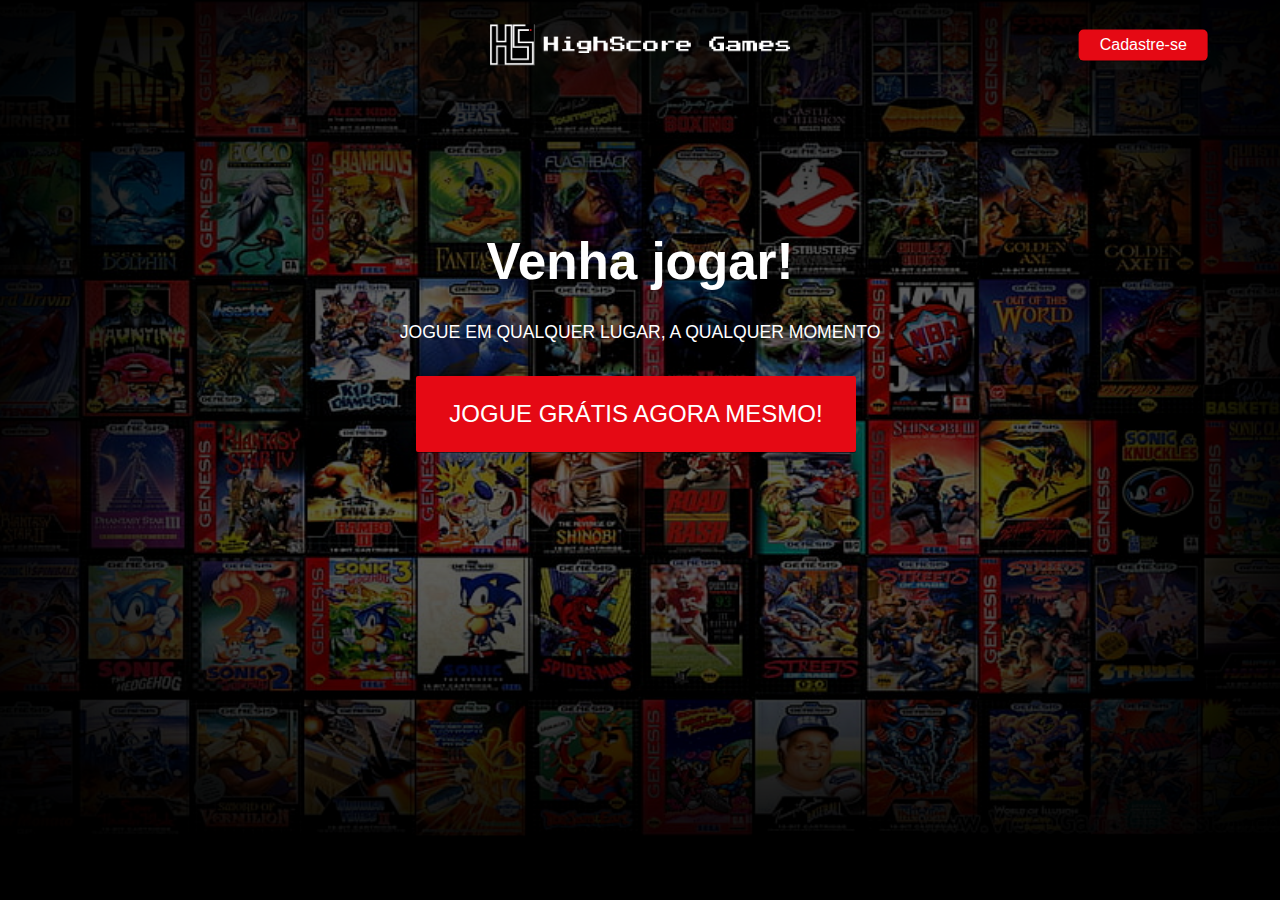
<file: index.html>
<!DOCTYPE html>
<html lang="pt-br">
<head>
    <meta charset="UTF-8">
    <meta http-equiv="X-UA-Compatible" content="IE=edge">
    <meta name="viewport" content="width=device-width, initial-scale=1.0">
    <link rel="shortcut icon" href="img/favicon.ico" type="image/x-icon">
    <link rel="stylesheet" href="index.css">
    <title>Bem-vindo a HighScore</title>
</head>
<body>
    <header class="showcase">
        <div class="showcase-top">
            <img src="img/highscore_fundo_preto.png" alt="'HighScore">
            <a href="cadastro.html" class="btn btn-rounded">Cadastre-se</a>
        </div>
        <div class="showcase-content">
            <h1>Venha jogar!</h1>
            <p>Jogue em qualquer lugar, a qualquer momento</p>
            <a href="main.html" class="btn btn-xl">
                Jogue grátis agora mesmo! <i class="fas fa-chevron-right btn-icon"></i>
            </a>
        </div>
    </header>
</body>
</html>
</file>
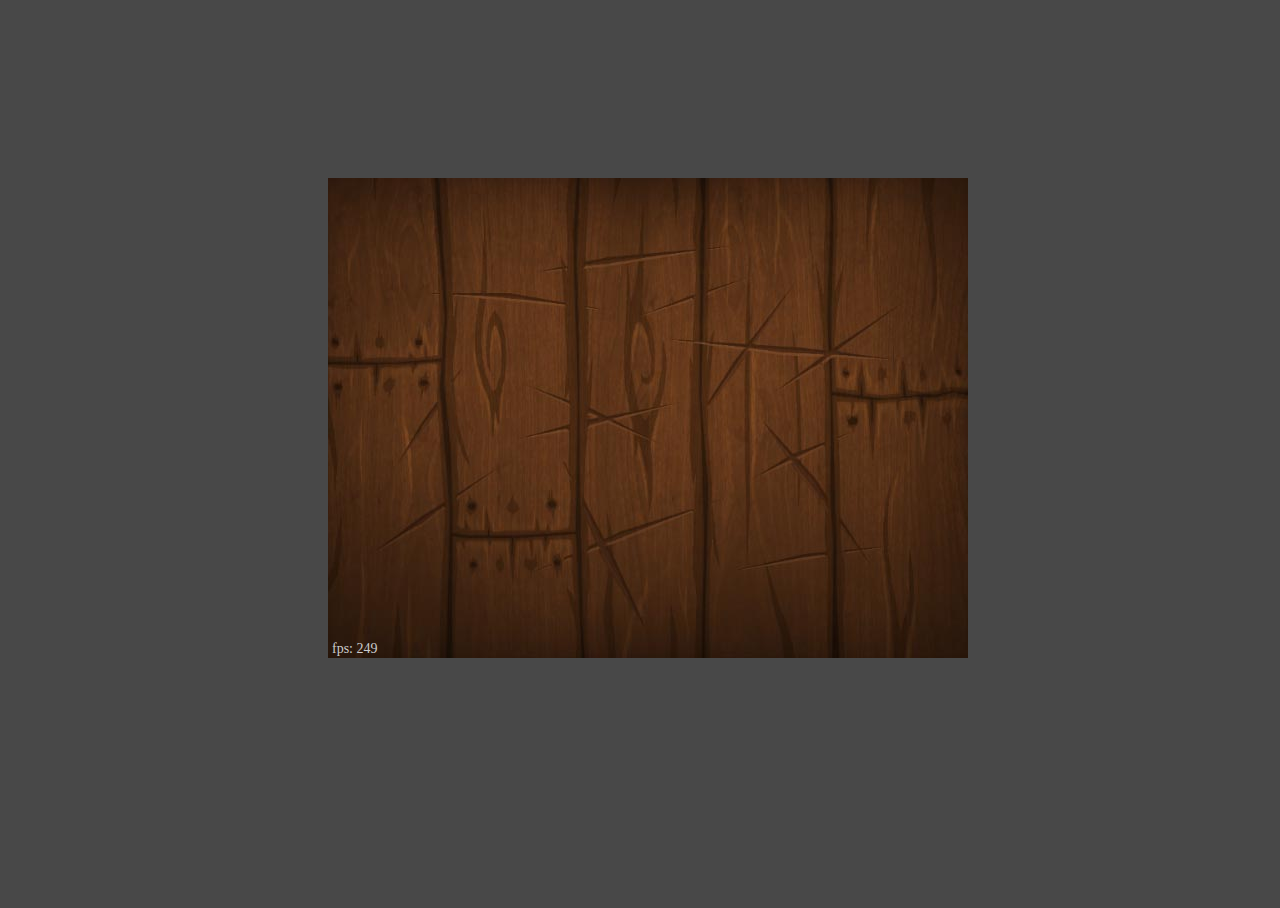
<file: fruit_ninja/play/index.html>
<!DOCTYPE html>
<html>
<head>
<meta charset="utf-8">
<meta name="description" content="A simple HTML5 Template">
<meta name="author" content="dron">
<meta name="viewport" content="width=device-width, height=device-height, user-scalable=no, initial-scale=1.0, maximum-scale=1.0">
<meta name="apple-mobile-web-app-capable" content="yes">
<meta name="apple-mobile-web-app-status-bar-style" content="black">
<link rel="shortcut icon" href="/favicon.ico">
<link rel="stylesheet" href="images/index.css">

</head>
<body>
<div id="extra"></div>
<div id="desc">
	<div id="browser"></div>
</div>
<script src="scripts/all.js"></script>
</body>
</html>
</file>
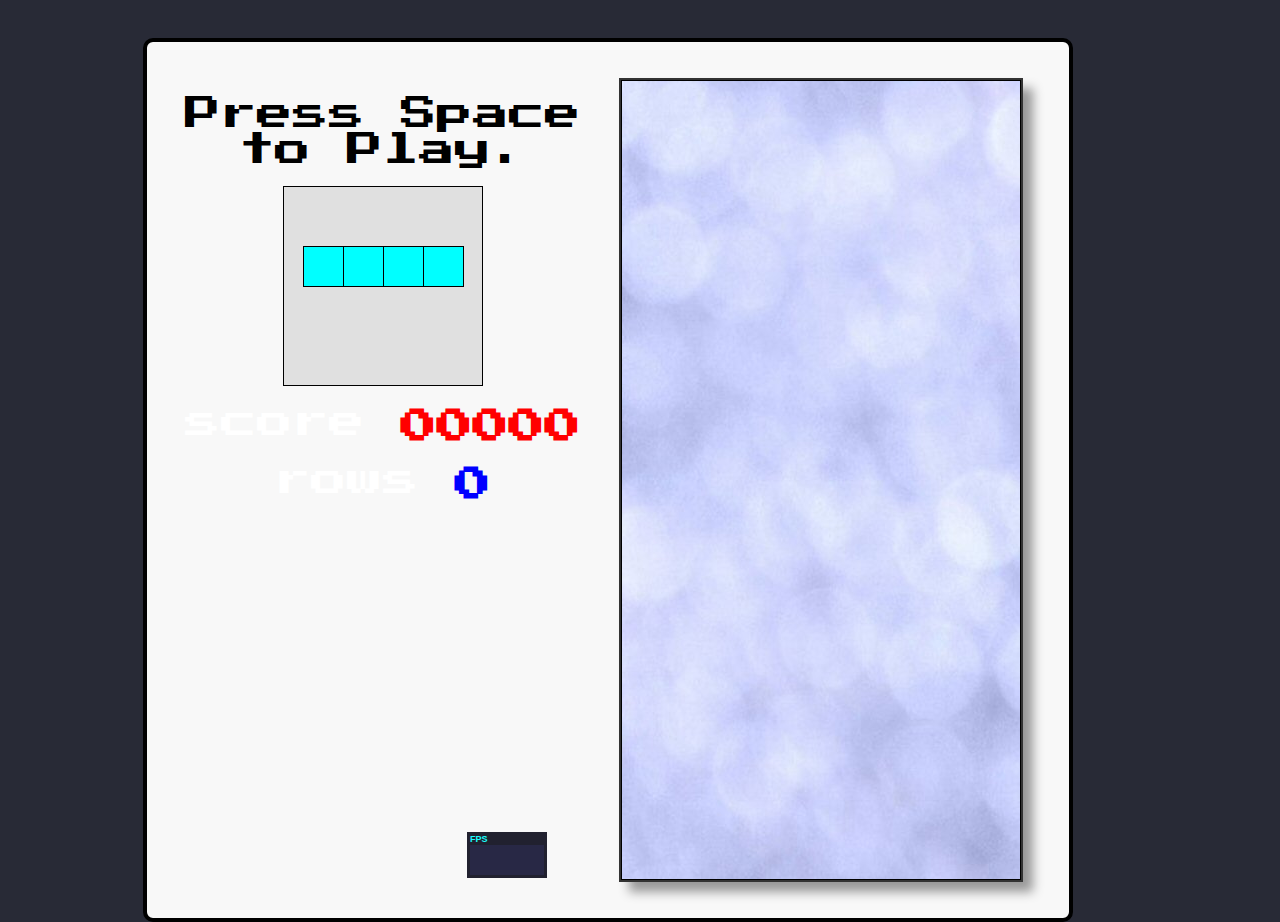
<file: tetris/play/index.html>
<!DOCTYPE html>
<html>
<head>
  <link rel="stylesheet" href="tetris_play_style.css">
  <title>Javascript Tetris</title>
  <style>
   
  </style>
</head>

<body>
  <h1>TETRIS GAME!</h1>
  <p>Para jogar use as setas de navegação e a barra de espaço para começar o jogo!</p>
  <div id="tetris">
    <div id="menu">
      <p id="start"><a href="javascript:play();">Press Space to Play.</a></p>
      <p><canvas id="upcoming"></canvas></p>
      <p>score <span id="score">00000</span></p>
      <p>rows <span id="rows">0</span></p>
    </div>
    <canvas id="canvas">
      Sorry, this example cannot be run because your browser does not support the &lt;canvas&gt; element
    </canvas>
  </div>

  <script src="stats.js"></script>
  <script>

    //-------------------------------------------------------------------------
    // base helper methods
    //-------------------------------------------------------------------------

    function get(id)        { return document.getElementById(id);  }
    function hide(id)       { get(id).style.visibility = 'hidden'; }
    function show(id)       { get(id).style.visibility = null;     }
    function html(id, html) { get(id).innerHTML = html;            }

    function timestamp()           { return new Date().getTime();                             }
    function random(min, max)      { return (min + (Math.random() * (max - min)));            }
    function randomChoice(choices) { return choices[Math.round(random(0, choices.length-1))]; }

    if (!window.requestAnimationFrame) { // http://paulirish.com/2011/requestanimationframe-for-smart-animating/
      window.requestAnimationFrame = window.webkitRequestAnimationFrame ||
                                     window.mozRequestAnimationFrame    ||
                                     window.oRequestAnimationFrame      ||
                                     window.msRequestAnimationFrame     ||
                                     function(callback, element) {
                                       window.setTimeout(callback, 1000 / 60);
                                     }
    }

    //-------------------------------------------------------------------------
    // game constants
    //-------------------------------------------------------------------------

    var KEY     = { ESC: 27, SPACE: 32, LEFT: 37, UP: 38, RIGHT: 39, DOWN: 40 },
        DIR     = { UP: 0, RIGHT: 1, DOWN: 2, LEFT: 3, MIN: 0, MAX: 3 },
        stats   = new Stats(),
        canvas  = get('canvas'),
        ctx     = canvas.getContext('2d'),
        ucanvas = get('upcoming'),
        uctx    = ucanvas.getContext('2d'),
        speed   = { start: 0.6, decrement: 0.005, min: 0.1 }, // how long before piece drops by 1 row (seconds)
        nx      = 10, // width of tetris court (in blocks)
        ny      = 20, // height of tetris court (in blocks)
        nu      = 5;  // width/height of upcoming preview (in blocks)

    //-------------------------------------------------------------------------
    // game variables (initialized during reset)
    //-------------------------------------------------------------------------

    var dx, dy,        // pixel size of a single tetris block
        blocks,        // 2 dimensional array (nx*ny) representing tetris court - either empty block or occupied by a 'piece'
        actions,       // queue of user actions (inputs)
        playing,       // true|false - game is in progress
        dt,            // time since starting this game
        current,       // the current piece
        next,          // the next piece
        score,         // the current score
        vscore,        // the currently displayed score (it catches up to score in small chunks - like a spinning slot machine)
        rows,          // number of completed rows in the current game
        step;          // how long before current piece drops by 1 row

    //-------------------------------------------------------------------------
    // tetris pieces
    //
    // blocks: each element represents a rotation of the piece (0, 90, 180, 270)
    //         each element is a 16 bit integer where the 16 bits represent
    //         a 4x4 set of blocks, e.g. j.blocks[0] = 0x44C0
    //
    //             0100 = 0x4 << 3 = 0x4000
    //             0100 = 0x4 << 2 = 0x0400
    //             1100 = 0xC << 1 = 0x00C0
    //             0000 = 0x0 << 0 = 0x0000
    //                               ------
    //                               0x44C0
    //
    //-------------------------------------------------------------------------

    var i = { size: 4, blocks: [0x0F00, 0x2222, 0x00F0, 0x4444], color: 'cyan'   };
    var j = { size: 3, blocks: [0x44C0, 0x8E00, 0x6440, 0x0E20], color: 'blue'   };
    var l = { size: 3, blocks: [0x4460, 0x0E80, 0xC440, 0x2E00], color: 'orange' };
    var o = { size: 2, blocks: [0xCC00, 0xCC00, 0xCC00, 0xCC00], color: 'yellow' };
    var s = { size: 3, blocks: [0x06C0, 0x8C40, 0x6C00, 0x4620], color: 'green'  };
    var t = { size: 3, blocks: [0x0E40, 0x4C40, 0x4E00, 0x4640], color: 'purple' };
    var z = { size: 3, blocks: [0x0C60, 0x4C80, 0xC600, 0x2640], color: 'red'    };

    //------------------------------------------------
    // do the bit manipulation and iterate through each
    // occupied block (x,y) for a given piece
    //------------------------------------------------
    function eachblock(type, x, y, dir, fn) {
      var bit, result, row = 0, col = 0, blocks = type.blocks[dir];
      for(bit = 0x8000 ; bit > 0 ; bit = bit >> 1) {
        if (blocks & bit) {
          fn(x + col, y + row);
        }
        if (++col === 4) {
          col = 0;
          ++row;
        }
      }
    }

    //-----------------------------------------------------
    // check if a piece can fit into a position in the grid
    //-----------------------------------------------------
    function occupied(type, x, y, dir) {
      var result = false
      eachblock(type, x, y, dir, function(x, y) {
        if ((x < 0) || (x >= nx) || (y < 0) || (y >= ny) || getBlock(x,y))
          result = true;
      });
      return result;
    }

    function unoccupied(type, x, y, dir) {
      return !occupied(type, x, y, dir);
    }

    //-----------------------------------------
    // start with 4 instances of each piece and
    // pick randomly until the 'bag is empty'
    //-----------------------------------------
    var pieces = [];
    function randomPiece() {
      if (pieces.length == 0)
        pieces = [i,i,i,i,j,j,j,j,l,l,l,l,o,o,o,o,s,s,s,s,t,t,t,t,z,z,z,z];
      var type = pieces.splice(random(0, pieces.length-1), 1)[0];
      return { type: type, dir: DIR.UP, x: Math.round(random(0, nx - type.size)), y: 0 };
    }


    //-------------------------------------------------------------------------
    // GAME LOOP
    //-------------------------------------------------------------------------

    function run() {

      showStats(); // initialize FPS counter
      addEvents(); // attach keydown and resize events

      var last = now = timestamp();
      function frame() {
        now = timestamp();
        update(Math.min(1, (now - last) / 1000.0)); // using requestAnimationFrame have to be able to handle large delta's caused when it 'hibernates' in a background or non-visible tab
        draw();
        stats.update();
        last = now;
        requestAnimationFrame(frame, canvas);
      }

      resize(); // setup all our sizing information
      reset();  // reset the per-game variables
      frame();  // start the first frame

    }

    function showStats() {
      stats.domElement.id = 'stats';
      get('menu').appendChild(stats.domElement);
    }

    function addEvents() {
      document.addEventListener('keydown', keydown, false);
      window.addEventListener('resize', resize, false);
    }

    function resize(event) {
      canvas.width   = canvas.clientWidth;  // set canvas logical size equal to its physical size
      canvas.height  = canvas.clientHeight; // (ditto)
      ucanvas.width  = ucanvas.clientWidth;
      ucanvas.height = ucanvas.clientHeight;
      dx = canvas.width  / nx; // pixel size of a single tetris block
      dy = canvas.height / ny; // (ditto)
      invalidate();
      invalidateNext();
    }

    function keydown(ev) {
      var handled = false;
      if (playing) {
        switch(ev.keyCode) {
          case KEY.LEFT:   actions.push(DIR.LEFT);  handled = true; break;
          case KEY.RIGHT:  actions.push(DIR.RIGHT); handled = true; break;
          case KEY.UP:     actions.push(DIR.UP);    handled = true; break;
          case KEY.DOWN:   actions.push(DIR.DOWN);  handled = true; break;
          case KEY.ESC:    lose();                  handled = true; break;
        }
      }
      else if (ev.keyCode == KEY.SPACE) {
        play();
        handled = true;
      }
      if (handled)
        ev.preventDefault(); // prevent arrow keys from scrolling the page (supported in IE9+ and all other browsers)
    }

    //-------------------------------------------------------------------------
    // GAME LOGIC
    //-------------------------------------------------------------------------

    function play() { hide('start'); reset();          playing = true;  }
    function lose() { show('start'); setVisualScore(); playing = false; }

    function setVisualScore(n)      { vscore = n || score; invalidateScore(); }
    function setScore(n)            { score = n; setVisualScore(n);  }
    function addScore(n)            { score = score + n;   }
    function clearScore()           { setScore(0); }
    function clearRows()            { setRows(0); }
    function setRows(n)             { rows = n; step = Math.max(speed.min, speed.start - (speed.decrement*rows)); invalidateRows(); }
    function addRows(n)             { setRows(rows + n); }
    function getBlock(x,y)          { return (blocks && blocks[x] ? blocks[x][y] : null); }
    function setBlock(x,y,type)     { blocks[x] = blocks[x] || []; blocks[x][y] = type; invalidate(); }
    function clearBlocks()          { blocks = []; invalidate(); }
    function clearActions()         { actions = []; }
    function setCurrentPiece(piece) { current = piece || randomPiece(); invalidate();     }
    function setNextPiece(piece)    { next    = piece || randomPiece(); invalidateNext(); }

    function reset() {
      dt = 0;
      clearActions();
      clearBlocks();
      clearRows();
      clearScore();
      setCurrentPiece(next);
      setNextPiece();
    }

    function update(idt) {
      if (playing) {
        if (vscore < score)
          setVisualScore(vscore + 1);
        handle(actions.shift());
        dt = dt + idt;
        if (dt > step) {
          dt = dt - step;
          drop();
        }
      }
    }

    function handle(action) {
      switch(action) {
        case DIR.LEFT:  move(DIR.LEFT);  break;
        case DIR.RIGHT: move(DIR.RIGHT); break;
        case DIR.UP:    rotate();        break;
        case DIR.DOWN:  drop();          break;
      }
    }

    function move(dir) {
      var x = current.x, y = current.y;
      switch(dir) {
        case DIR.RIGHT: x = x + 1; break;
        case DIR.LEFT:  x = x - 1; break;
        case DIR.DOWN:  y = y + 1; break;
      }
      if (unoccupied(current.type, x, y, current.dir)) {
        current.x = x;
        current.y = y;
        invalidate();
        return true;
      }
      else {
        return false;
      }
    }

    function rotate() {
      var newdir = (current.dir == DIR.MAX ? DIR.MIN : current.dir + 1);
      if (unoccupied(current.type, current.x, current.y, newdir)) {
        current.dir = newdir;
        invalidate();
      }
    }

    function drop() {
      if (!move(DIR.DOWN)) {
        addScore(10);
        dropPiece();
        removeLines();
        setCurrentPiece(next);
        setNextPiece(randomPiece());
        clearActions();
        if (occupied(current.type, current.x, current.y, current.dir)) {
          lose();
        }
      }
    }

    function dropPiece() {
      eachblock(current.type, current.x, current.y, current.dir, function(x, y) {
        setBlock(x, y, current.type);
      });
    }

    function removeLines() {
      var x, y, complete, n = 0;
      for(y = ny ; y > 0 ; --y) {
        complete = true;
        for(x = 0 ; x < nx ; ++x) {
          if (!getBlock(x, y))
            complete = false;
        }
        if (complete) {
          removeLine(y);
          y = y + 1; // recheck same line
          n++;
        }
      }
      if (n > 0) {
        addRows(n);
        addScore(100*Math.pow(2,n-1)); // 1: 100, 2: 200, 3: 400, 4: 800
      }
    }

    function removeLine(n) {
      var x, y;
      for(y = n ; y >= 0 ; --y) {
        for(x = 0 ; x < nx ; ++x)
          setBlock(x, y, (y == 0) ? null : getBlock(x, y-1));
      }
    }

    //-------------------------------------------------------------------------
    // RENDERING
    //-------------------------------------------------------------------------

    var invalid = {};

    function invalidate()         { invalid.court  = true; }
    function invalidateNext()     { invalid.next   = true; }
    function invalidateScore()    { invalid.score  = true; }
    function invalidateRows()     { invalid.rows   = true; }

    function draw() {
      ctx.save();
      ctx.lineWidth = 1;
      ctx.translate(0.5, 0.5); // for crisp 1px black lines
      drawCourt();
      drawNext();
      drawScore();
      drawRows();
      ctx.restore();
    }

    function drawCourt() {
      if (invalid.court) {
        ctx.clearRect(0, 0, canvas.width, canvas.height);
        if (playing)
          drawPiece(ctx, current.type, current.x, current.y, current.dir);
        var x, y, block;
        for(y = 0 ; y < ny ; y++) {
          for (x = 0 ; x < nx ; x++) {
            if (block = getBlock(x,y))
              drawBlock(ctx, x, y, block.color);
          }
        }
        ctx.strokeRect(0, 0, nx*dx - 1, ny*dy - 1); // court boundary
        invalid.court = false;
      }
    }

    function drawNext() {
      if (invalid.next) {
        var padding = (nu - next.type.size) / 2; // half-arsed attempt at centering next piece display
        uctx.save();
        uctx.translate(0.5, 0.5);
        uctx.clearRect(0, 0, nu*dx, nu*dy);
        drawPiece(uctx, next.type, padding, padding, next.dir);
        uctx.strokeStyle = 'black';
        uctx.strokeRect(0, 0, nu*dx - 1, nu*dy - 1);
        uctx.restore();
        invalid.next = false;
      }
    }

    function drawScore() {
      if (invalid.score) {
        html('score', ("00000" + Math.floor(vscore)).slice(-5));
        invalid.score = false;
      }
    }

    function drawRows() {
      if (invalid.rows) {
        html('rows', rows);
        invalid.rows = false;
      }
    }

    function drawPiece(ctx, type, x, y, dir) {
      eachblock(type, x, y, dir, function(x, y) {
        drawBlock(ctx, x, y, type.color);
      });
    }

    function drawBlock(ctx, x, y, color) {
      ctx.fillStyle = color;
      ctx.fillRect(x*dx, y*dy, dx, dy);
      ctx.strokeRect(x*dx, y*dy, dx, dy)
    }

    //-------------------------------------------------------------------------
    // FINALLY, lets run the game
    //-------------------------------------------------------------------------

    run();

  </script>

</body>
</html>
</file>
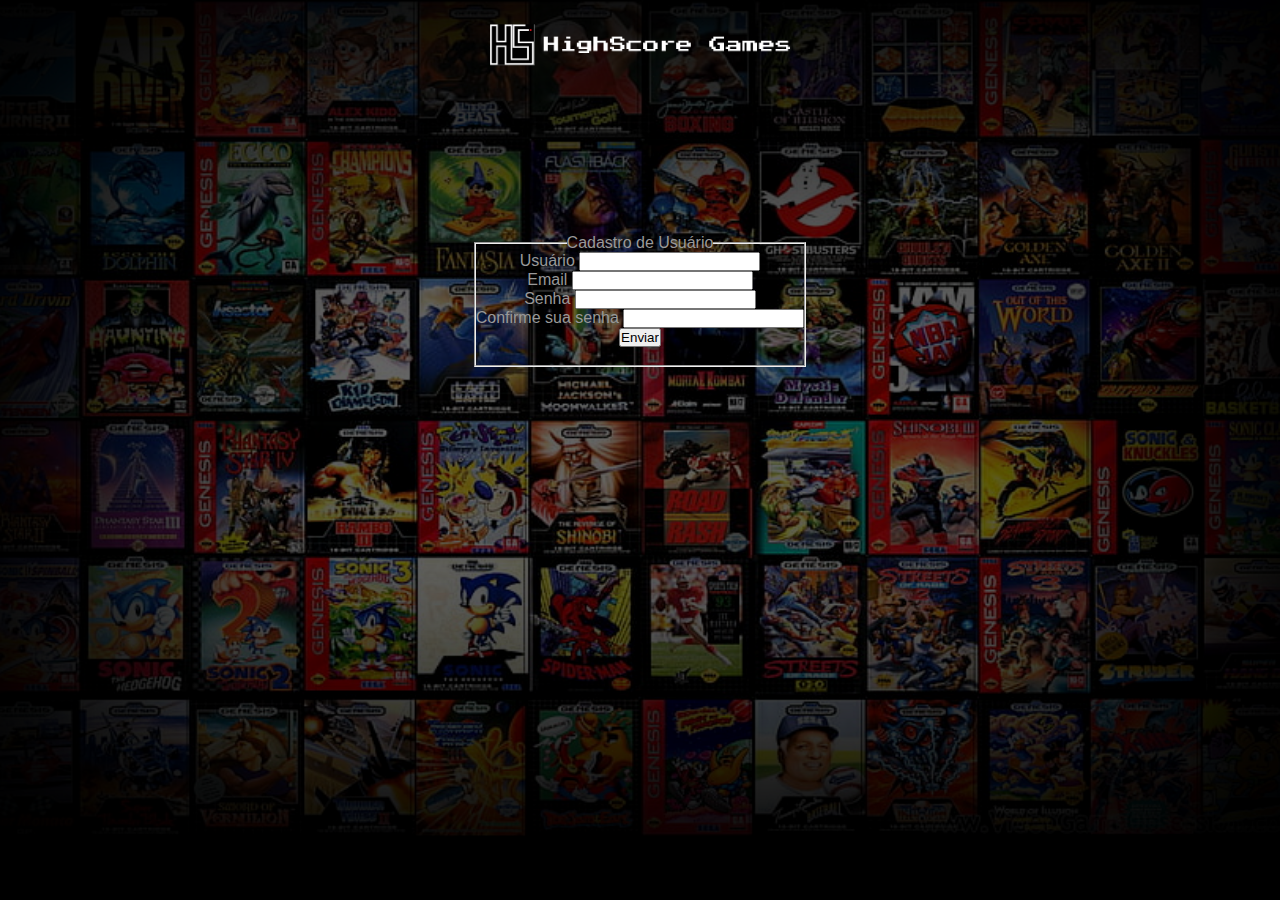
<file: cadastro.html>
<!DOCTYPE html>
<html lang="pt-br">
<head>
    <meta charset="UTF-8">
    <meta http-equiv="X-UA-Compatible" content="IE=edge">
    <meta name="viewport" content="width=device-width, initial-scale=1.0">
    <link rel="stylesheet" href="cadastro.css">
    <script src="cadastro.js" defer></script>
    <title>Cadastre-se!</title>
</head>
<body>
    <header class="showcase">
        <div class="showcase-top">
            <img src="img/highscore_fundo_preto.png" alt="'HighScore">
        </div>
        <div class="showcase-content">
            <form action="" id="form" method="post">
                <fieldset>
                    <legend>Cadastro de Usuário</legend>
                    <div class="inserir">
                        <label for="usuario" id="labelName">Usuário</label>
                        <input type="text" name="nome" id="nome" class="input required" value="" oninput="nameValidate()">
                        <span class="span-required">Nome deve ter no mínimo 3 caracteres</span>
                    </div>
                    <div class="inserir">
                        <label for="email" id="labelEmail">Email</label>
                        <input type="email" name="email" id="email" class="input required" value="" oninput="emailValidate()">
                        <span class="span-required">Digite um email válido</span>
                    </div>
                    <div class="inserir">
                        <label for="password" id="labelPassword" >Senha</label>
                        <input type="password" name="password" id="password" class="input required" oninput="mainPasswordValidate()">
                        <span class="span-required">Digite uma senha com no mínimo 8 caracteres</span>
                    </div>
                    <div class="inserir">
                        <label for="passwordd" id="labelConfirmPassword">Confirme sua senha</label>
                        <input type="password" name="password2" id="confirmPassword" class="input required" oninput="comparePassword()">
                        <span class="span-required">As senhas devem ser compatíveis</span>
                    </div>                      
                    <div>
                        <input type="submit" id="submit" name="acao" value="Enviar" >
                    </div><br>
                </fieldset>
            </form>
        </div>
    </header>
    <section>
        <script>
            form.addEventListener('submit', (e) => {
                e.preventDefault();
                nameValidate();
                emailValidate();
                mainPasswordValidate();
                comparePassword();
                cadastrar();
            });

            log.addEventListener('submit', (f) => {
                f.preventDefault();
                entrar();
            });
        </script>
    </section>
    <footer>

    </footer>
</body>
</html>
</file>
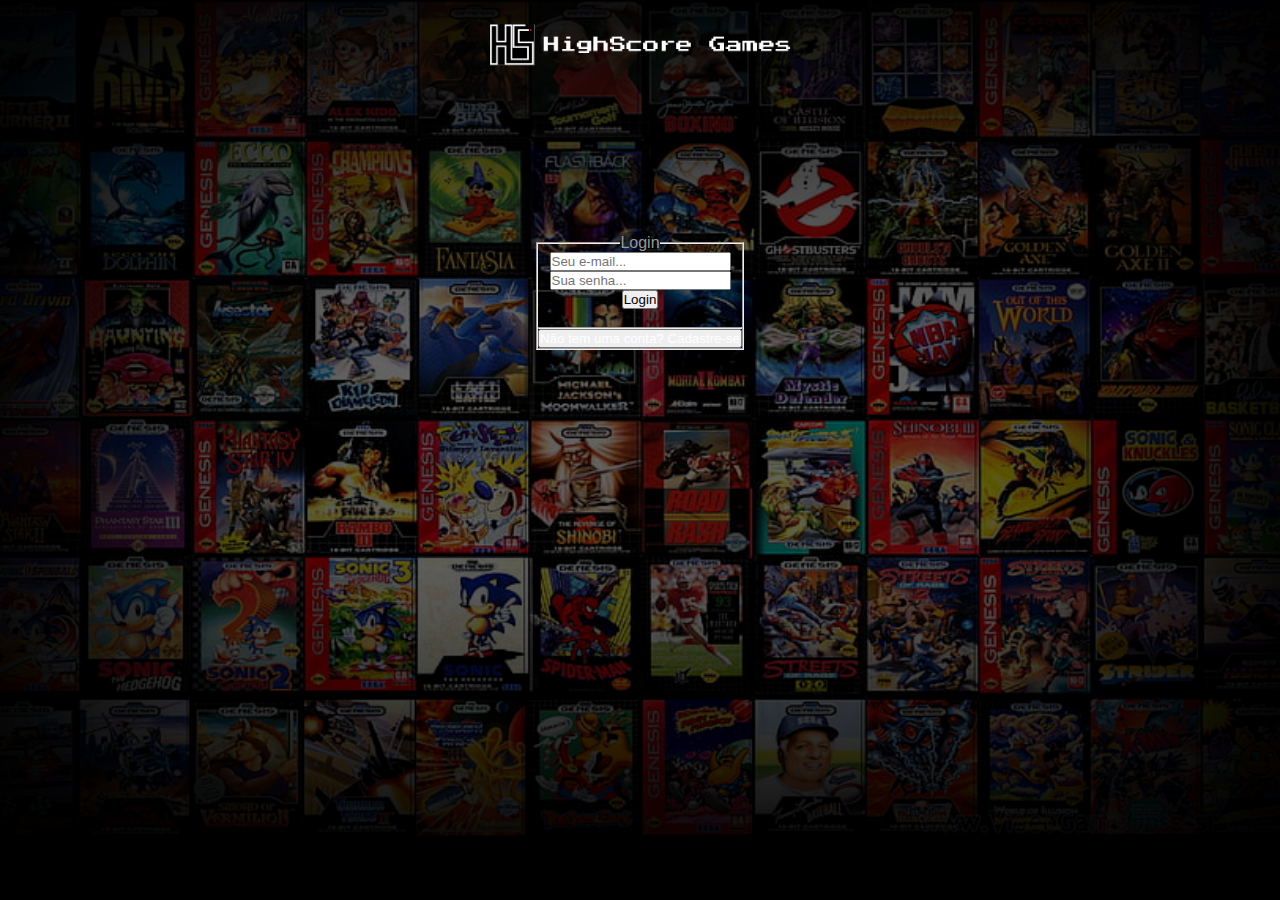
<file: login.html>
<!DOCTYPE html>
<html lang="pt-br">
<head>
    <meta charset="UTF-8">
    <meta http-equiv="X-UA-Compatible" content="IE=edge">
    <meta name="viewport" content="width=device-width, initial-scale=1.0">
    <link rel="stylesheet" href="login.css">
    <script src="cadastro.js" async></script>
    <title>Login</title>
</head>
<body>
    <header class="showcase">
        <div class="showcase-top">
            <img src="img/highscore_fundo_preto.png" alt="'HighScore">
        </div>
        <div class="showcase-content">
        <form action="" id="formLogin"  method="post">
            <fieldset>
                <legend>Login</legend>
                <div class="inserir">
                    <label id="labelEmail_log" for="email"></label>
                    <input type="email" id="email_log" name="usuario_email" placeholder="Seu e-mail...">
                </div>
                <div class="inserir">
                    <label id="labelSenha_log" for="email"></label>
                    <input type="password" id="senha_log" name="usuario_senha" placeholder="Sua senha...">
                </div>
                <div>
                    <!-- <input type="submit" class="send" name="acao" value="Enviar" > -->
                    <button onclick='entrar()'>Login</button>
                </div><br>
                <hr>
                <div class="signup">
                    <button><a href="cadastro.html">Não tem uma conta? Cadastre-se</a></button>
                </div>
            </fieldset>
        </form>
    </header>
    <section>
        <script>
            
        </script>
    </section>
</body>
</html>
</file>
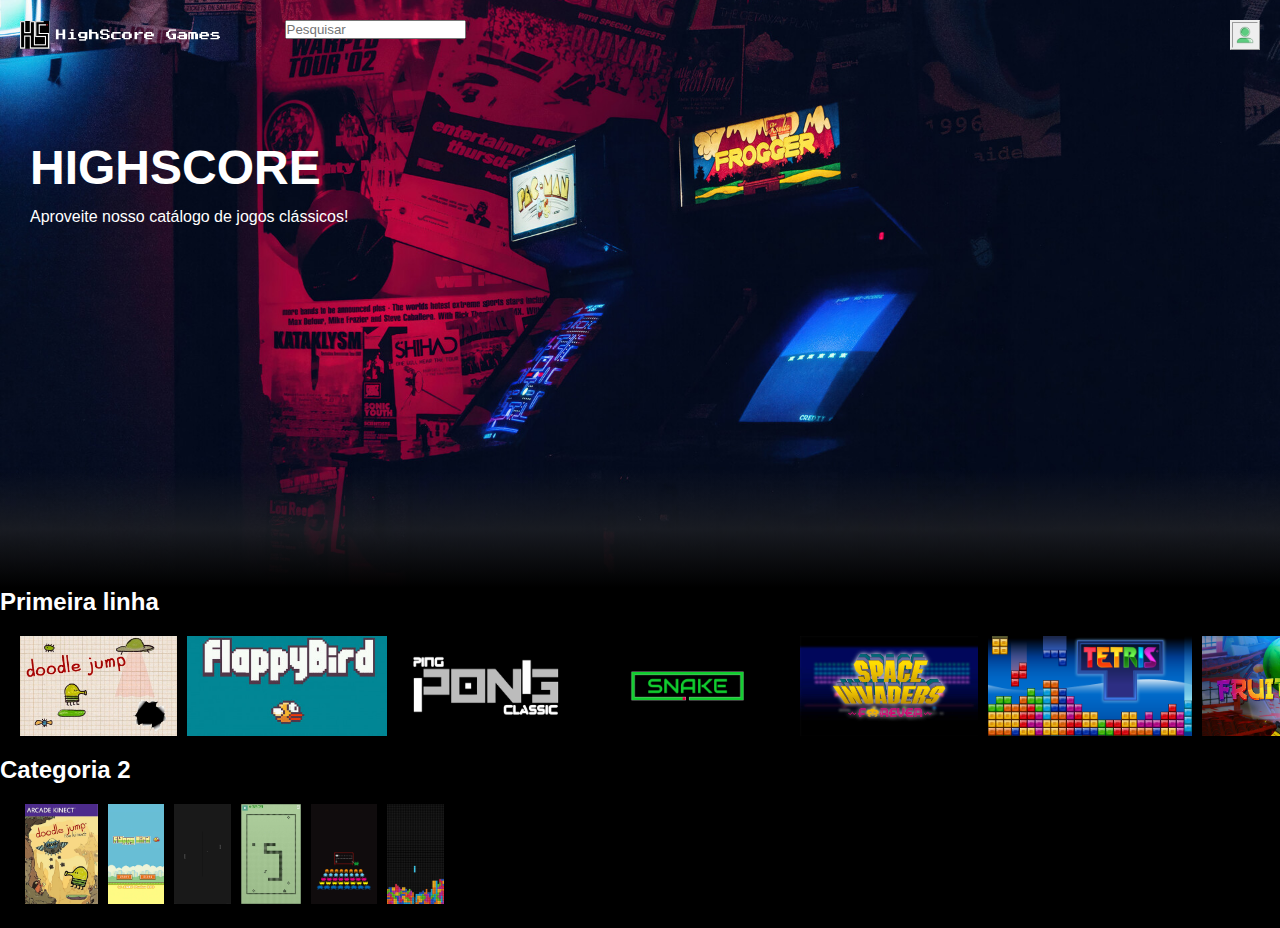
<file: main.html>
<!DOCTYPE html>
<html lang="pt-br">
<head>
    <meta charset="UTF-8">
    <meta http-equiv="X-UA-Compatible" content="IE=edge">
    <meta name="viewport" content="width=device-width, initial-scale=1.0">
    <link rel="shortcut icon" href="img/favicon.ico" type="image/x-icon">
    <link rel="stylesheet" href="index.css">
    <link rel="stylesheet" href="main.css">
    <script src="main.js" defer></script>
    <title>Principal</title>
</head>
<body>
    <header>
        <nav class="nav" id="nav">
            <img src="img/highscore_fundo_preto.png" alt="" class="nav_logo">

            <div class="input-group">
                <input type="search" placeholder="Pesquisar" id="input-search">
                <span class="input-group-btn">
            </div>

            <img src="img/avatar.png" alt="" class="nav_avatar">
        </nav>
        <div class="banner" id="banner">
            <div class="banner_content">
                <h1 class="banner_title">HIGHSCORE</h1>
                <div class="banner_buttons">
                    <button class="banner_button"><a id="game_link" href="#">Jogar</a> </button>
                    <button class="banner_button"><a id="history_link"  href="#">Saber mais</a></button>
                </div>
                <div class="banner_discription">
                    <p>Aproveite nosso catálogo de jogos clássicos!</p>
                </div>
            </div>
            <div class="banner_fade_bottom">

            </div>
        </div>
    </header>
    <section>
        <div class="row">
            <h2>Primeira linha</h2>
            <div class="row_posters">
                <img src="img/posters/doodle_jump3.jpg" alt="" class="row_poster" onclick="trocaBannerDoodleJump()">
                <img src="img/posters/flappy_bird3.jpg" alt="" class="row_poster" onclick="trocaBannerFlappyBird()">
                <img src="img/posters/pong3.png" alt="" class="row_poster" onclick="trocaBannerPong()">
                <img src="img/posters/snake3.png" alt="" class="row_poster" onclick="trocaBannerSnake()">
                <img src="img/posters/space_invaders2.jpg" alt="" class="row_poster" onclick="trocaBannerSpaceInvaders()">
                <img src="img/posters/tetris2.png" alt="" class="row_poster" onclick="trocaBannerTetris()">
                <img src="img/posters/fruit_ninja3.jpg" alt="" class="row_poster" onclick="trocaBannerFruitNinja()">
            </div>
        </div>
        <div class="row">
            <h2>Categoria 2</h2>
            <div class="row_posters">
                <a href="doodle_jump/play/doodle_jump_play.html"><img src="img/posters/doodle_jump1.jpg" alt="" class="row_poster"></a>
                <a href="flappy_bird/play/flappy_bird_play.html"><img src="img/posters/flappy_bird1.jpg" alt="" class="row_poster"></a>
                <a href="pong/play/pong_play.html"><img src="img/posters/pong1.jpg" alt="" class="row_poster"></a>
                <a href="snake/play/snake.html"><img src="img/posters/snake1.jpg" alt="" class="row_poster"></a>
                <a href="space_invaders/play/index.html"><img src="img/posters/space_invaders1.jpg" alt="" class="row_poster"></a>
                <a href="tetris/play/index.html"><img src="img/posters/tetris1.jpg" alt="" class="row_poster"></a>
            </div>
        </div>
    </section>
</body>
</html>
</file>
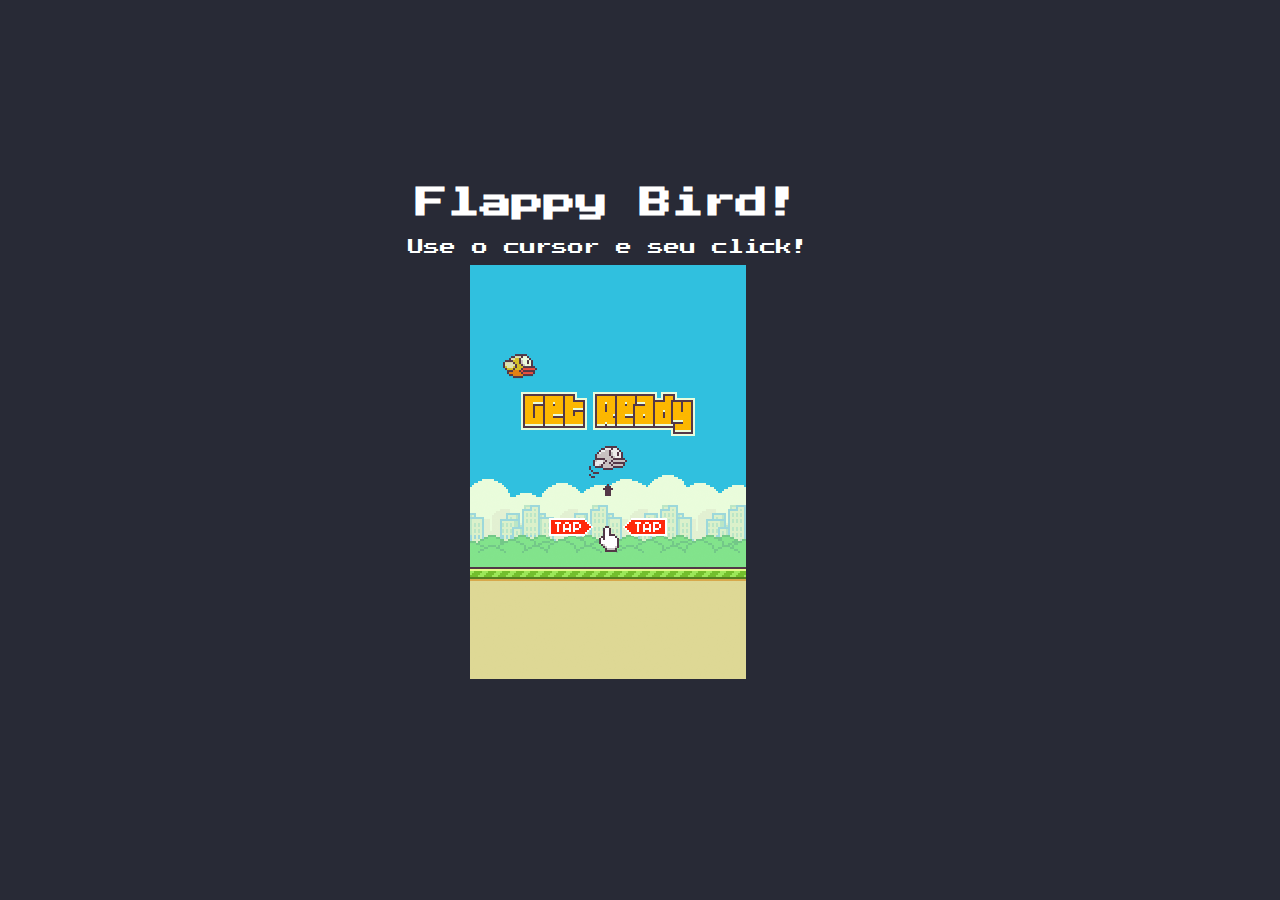
<file: flappy_bird/play/flappy_bird_play.html>
<!DOCTYPE html>
<html lang="pt-br">
<head>
    <meta charset="UTF-8">
    <meta name="viewport" content="width=device-width, initial-scale=1.0">
    <meta http-equiv="X-UA-Compatible" content="ie=edge">
    <title>FlappyBird</title>
    <link rel="stylesheet" href="flappy_bird_play_style.css" > 
    <script src="game.js" defer></script>
    <link href="https://fonts.googleapis.com/css?family=Squada+One&display=swap" rel="stylesheet">
</head>
<body>
    <h1>Flappy Bird!</h1>
    <p>Use o cursor e seu click!</p>
    <canvas id="canvas" width="276" height="414"></canvas>
</body>
</html>
<!--

    Referência:

    https://github.com/aaarafat/JS-Flappy-Bird

    
-->
</file>
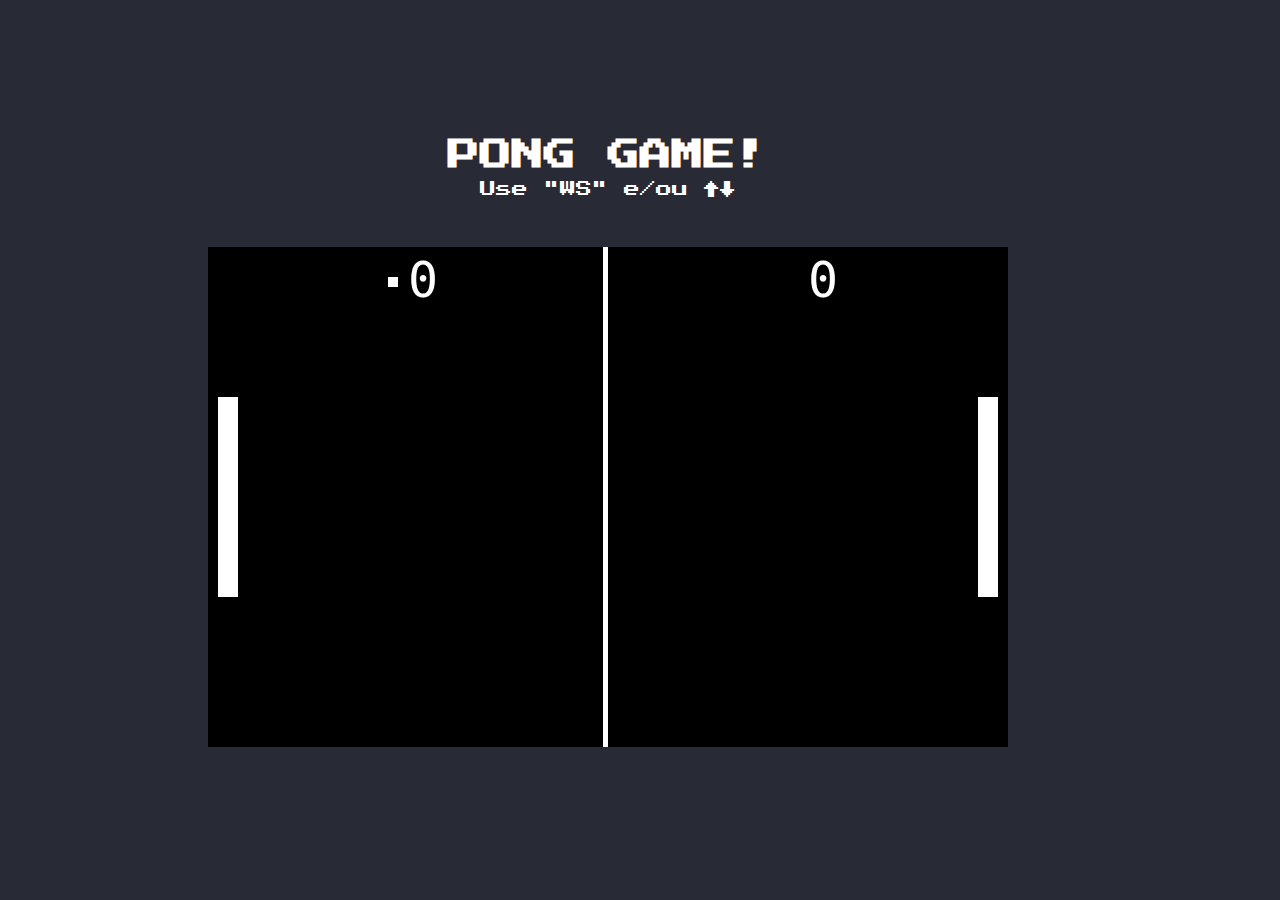
<file: pong/play/pong_play.html>
<!DOCTYPE html>
<html lang="pt-br">
<head>
    <meta charset="UTF-8">
    <meta http-equiv="X-UA-Compatible" content="IE=edge">
    <meta name="viewport" content="width=device-width, initial-scale=1.0">
    <link rel="stylesheet" href="pong_play_style.css">
    <script src="pong_play.js" defer></script>
    <title>Pong</title>
</head>
<body>
    <h1>PONG GAME!</h1>
    <p>Use "WS" e/ou ↑↓</p>
    <canvas id="canvas" width="800" height="500"></canvas>
</body>
</html>

<!--
     Referências:

https://medium.com/@willyan.dantunes/criando-o-game-pong-com-js-em-menos-de-5-minutos-554d8a97a68d

-->
</file>
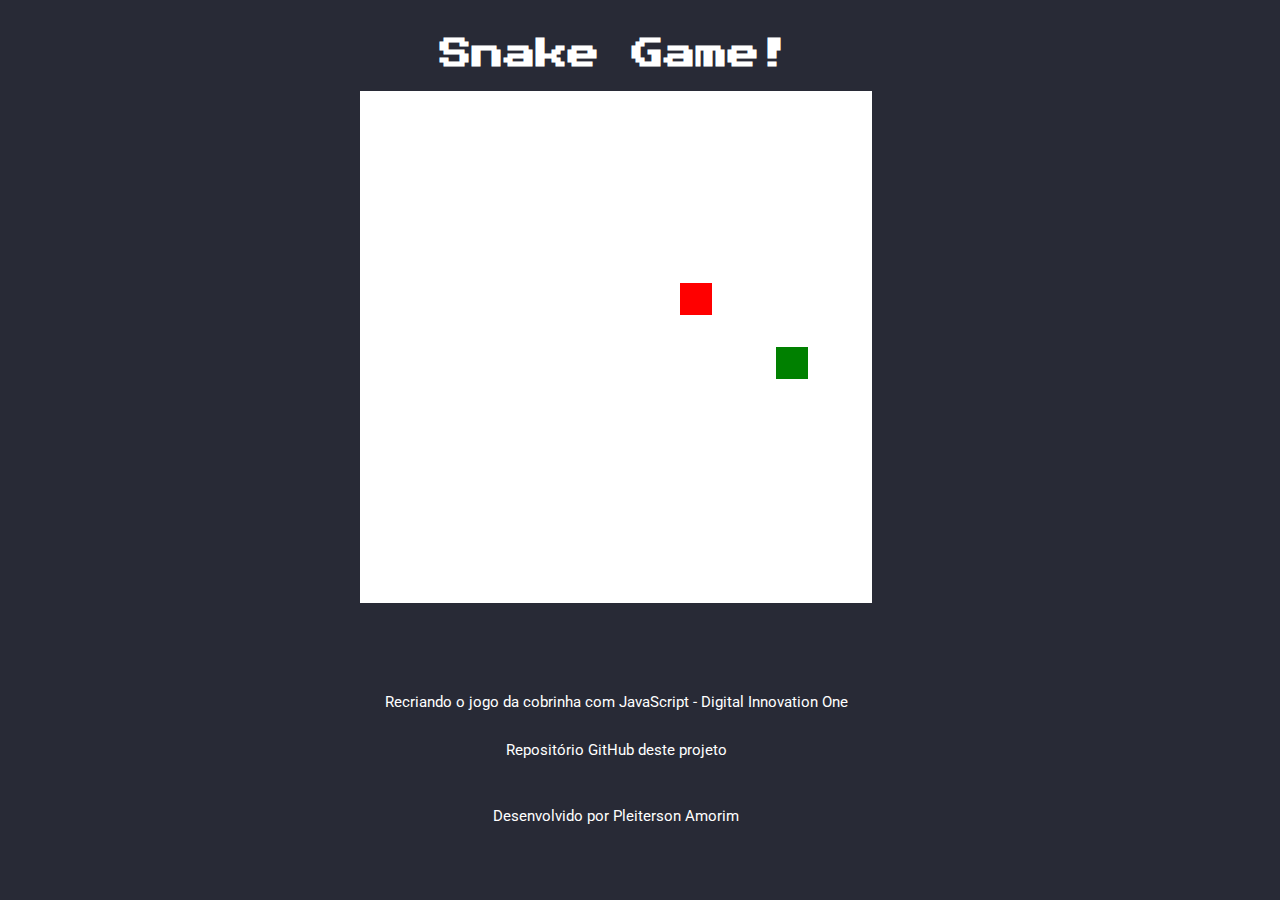
<file: snake/play/snake.html>
<!DOCTYPE html>
<html lang="pt-br">
    <head>
        <meta charset="UTF-8">
        <meta name="viewport" content="width=device-width, initial-scale=1.0">
        <meta http-equiv="X-UA-Compatible" content="ie=edge">

        <link rel="stylesheet" href="snake_play.css">

        <script defer src="snake_play.js"></script>

        <title>Snake Game</title>
    </head>
    <body>
        <h1>Snake Game!</h1>
        <canvas id="snake" width="512" height="512"></canvas>

        <footer>
            <p>Recriando o jogo da cobrinha com JavaScript - <a target="_blank" href="https://digitalinnovation.one/" rel="noopener noreferrer">Digital Innovation One</a></p>
            <p>Repositório <a target="_blank" href="https://github.com/Pleiterson/snake-game-javascript" rel="noopener noreferrer"> GitHub </a>deste projeto</p><br>
            <p>Desenvolvido por <a target="_blank" href="https://pleiterson.vercel.app/" rel="noopener noreferrer">Pleiterson Amorim</a></p>
        </footer>
    </body>
</html>
</file>
<file: index.css>
:root{
    --primary-color:#e50914;    
}

*{
    box-sizing: border-box;
    margin: 0;
    padding: 0;
} 
body{
    font-family: Arial, Helvetica, sans-serif;
    -webkit-font-smoothing: antialiased; 
    background: #000;
    color:#999;
}

ul{
    list-style: none;
}

h1, h2, h3, h4{
    color: #fff;
}

a{
    color: #fff;
    text-decoration: none;
}

p{
    margin: 0.5rem 0;
}

img{
    width: 100%;
}

.showcase{
    width: 100%;
    height: 93vh;
    position: relative;
    background: url("img/catalog.jpg")no-repeat center center/cover;
}

.showcase::after{
    content:'';
    position: absolute;
    top: 0;
    left: 0;
    width: 100%;
    height: 100%;
    z-index: 1;
    background: rgba(0,0,0, 0.6);
    box-shadow: inset 120px 100px 250px #000000, inset -120px -100px 250px #000000;
}

.showcase-top{
    position: relative;
    z-index: 2 ;
    height: 90px;
}

.showcase-top img{
    width: 300px;
    position: absolute;
    top: 50%;
    left: 50%;
    transform: translate(-50%, -50%);
}

.showcase-top a{
    position: absolute;
    top: 50%;
    right: 0;
    transform: translate(-50%, -50%);
}

.showcase-content{
    position: relative;
    z-index: 2;
    margin: auto;
    display: flex;
    flex-direction: column;
    justify-content: center;
    align-items: center;
    text-align: center;
    margin-top: 9rem;
}

.showcase-content h1{
    font-weight: 700;
    font-size: 3.2rem;
    line-height: 1.1;
    margin:0 0 2rem;  
}

.showcase-content p{
    text-transform: uppercase;
    color: #fff;
    font-weight: 400;
    font-size: 1.1rem;
    line-height: 1.25;
    margin: 0 0 2rem ;
}


/*  Buttons  */
.btn{
    display: inline-block;
    background: var(--primary-color);
    color:#fff;
    padding: 0.4rem 1.3rem;
    text-align: center;
    border: none;
    cursor: pointer;
    margin-right: 0.5rem;
    outline: none;
    box-shadow: 0 1px 0 rgba(0,0,0, 0.45);
    border-radius: 2px;
}

.btn:hover{
    opacity: 0.8;
}

.btn-rounded{
    border-radius: 5px;
}

.btn-xl{
    font-size: 1.5rem;
    padding: 1.5rem 2.1rem;
    text-transform: uppercase;
}

.btn-lg{
    font-size: 1rem;
    padding: 0.8rem 1.3rem;
    text-transform: uppercase;
}
</file>
<file: tetris/play/tetris_play_style.css>
@import url('https://fonts.googleapis.com/css2?family=Press+Start+2P&display=swap');
@import url('https://fonts.googleapis.com/css2?family=Roboto:ital,wght@0,100;0,300;0,400;0,500;0,700;0,900;1,100;1,300;1,400;1,500;1,700;1,900&display=swap');
*{
    padding:0;
    margin: 0;
}
body {
    height: 95vh;
    width: 95vw;
    display: flex;
    flex-direction: column;
    justify-content: center;
    align-items: center;
    background-color:#282a36;
    color: #fff;
    font-family: 'Press Start 2P', cursive;
}
h1{
    margin:10px;
}
p{
    margin:10px;
}
#tetris   { margin: 1em auto; padding: 1em; border: 4px solid black; border-radius: 10px; background-color: #F8F8F8; }
#stats    { display: inline-block; vertical-align: top; }
#canvas   { display: inline-block; vertical-align: top; background: url(texture.jpg); box-shadow: 10px 10px 10px #999; border: 2px solid #333; }
#menu     { display: inline-block; vertical-align: top; position: relative; }
#menu p   { margin: 0.5em 0; text-align: center; }
#menu p a { text-decoration: none; color: black; }
#upcoming { display: block; margin: 0 auto; background-color: #E0E0E0; }
#score    { color: red; font-weight: bold; vertical-align: middle; }
#rows     { color: blue; font-weight: bold; vertical-align: middle; }
#stats    { position: absolute; bottom: 0em; right: 1em; }
@media screen and (min-width:   0px) and (min-height:   0px)  { #tetris { font-size: 0.75em; width: 250px; } #menu { width: 100px; height: 200px; } #upcoming { width:  50px; height:  50px; } #canvas { width: 100px; height: 200px; } } /* 10px chunks */
@media screen and (min-width: 400px) and (min-height: 400px)  { #tetris { font-size: 1.00em; width: 350px; } #menu { width: 150px; height: 300px; } #upcoming { width:  75px; height:  75px; } #canvas { width: 150px; height: 300px; } } /* 15px chunks */
@media screen and (min-width: 500px) and (min-height: 500px)  { #tetris { font-size: 1.25em; width: 450px; } #menu { width: 200px; height: 400px; } #upcoming { width: 100px; height: 100px; } #canvas { width: 200px; height: 400px; } } /* 20px chunks */
@media screen and (min-width: 600px) and (min-height: 600px)  { #tetris { font-size: 1.50em; width: 550px; } #menu { width: 250px; height: 500px; } #upcoming { width: 125px; height: 125px; } #canvas { width: 250px; height: 500px; } } /* 25px chunks */
@media screen and (min-width: 700px) and (min-height: 700px)  { #tetris { font-size: 1.75em; width: 650px; } #menu { width: 300px; height: 600px; } #upcoming { width: 150px; height: 150px; } #canvas { width: 300px; height: 600px; } } /* 30px chunks */
@media screen and (min-width: 800px) and (min-height: 800px)  { #tetris { font-size: 2.00em; width: 750px; } #menu { width: 350px; height: 700px; } #upcoming { width: 175px; height: 175px; } #canvas { width: 350px; height: 700px; } } /* 35px chunks */
@media screen and (min-width: 900px) and (min-height: 900px)  { #tetris { font-size: 2.25em; width: 850px; } #menu { width: 400px; height: 800px; } #upcoming { width: 200px; height: 200px; } #canvas { width: 400px; height: 800px; } } /* 40px chunks */
</file>
<file: cadastro.css>
:root{
    --primary-color:#e50914;    
}

*{
    box-sizing: border-box;
    margin: 0;
    padding: 0;
} 
body{
    font-family: Arial, Helvetica, sans-serif;
    -webkit-font-smoothing: antialiased; 
    background: #000;
    color:#999;
}

ul{
    list-style: none;
}

h1, h2, h3, h4{
    color: #fff;
}

a{
    color: #fff;
    text-decoration: none;
}

p{
    margin: 0.5rem 0;
}

img{
    width: 100%;
}

.showcase{
    width: 100%;
    height: 93vh;
    position: relative;
    background: url("img/catalog.jpg")no-repeat center center/cover;
}

.showcase::after{
    content:'';
    position: absolute;
    top: 0;
    left: 0;
    width: 100%;
    height: 100%;
    z-index: 1;
    background: rgba(0,0,0, 0.6);
    box-shadow: inset 120px 100px 250px #000000, inset -120px -100px 250px #000000;
}

.showcase-top{
    position: relative;
    z-index: 2 ;
    height: 90px;
}

.showcase-top img{
    width: 300px;
    position: absolute;
    top: 50%;
    left: 50%;
    transform: translate(-50%, -50%);
}

.showcase-top a{
    position: absolute;
    top: 50%;
    right: 0;
    transform: translate(-50%, -50%);
}

.showcase-content{
    position: relative;
    z-index: 2;
    margin: auto;
    display: flex;
    flex-direction: column;
    justify-content: center;
    align-items: center;
    text-align: center;
    margin-top: 9rem;
}

.showcase-content h1{
    font-weight: 700;
    font-size: 3.2rem;
    line-height: 1.1;
    margin:0 0 2rem;  
}

.showcase-content p{
    color: #fff;
    font-weight: 400;
    font-size: 1.1rem;
    line-height: 1.25;
    margin: 0 0 2rem ;
}


/*  Buttons  */
.btn{
    display: inline-block;
    background: var(--primary-color);
    color:#fff;
    padding: 0.4rem 1.3rem;
    text-align: center;
    border: none;
    cursor: pointer;
    margin-right: 0.5rem;
    outline: none;
    box-shadow: 0 1px 0 rgba(0,0,0, 0.45);
    border-radius: 2px;
}

.btn:hover{
    opacity: 0.8;
}

.btn-rounded{
    border-radius: 5px;
}

.btn-xl{
    font-size: 1.5rem;
    padding: 1.5rem 2.1rem;
}

.btn-lg{
    font-size: 1rem;
    padding: 0.8rem 1.3rem;
}

/*  Formulário  */

.span-required{
    display: none;
    margin: 3px 0 0 1px;
    color: red;
    font-size: 12px;
}
</file>
<file: login.css>
:root{
    --primary-color:#e50914;    
}

*{
    box-sizing: border-box;
    margin: 0;
    padding: 0;
} 
body{
    font-family: Arial, Helvetica, sans-serif;
    -webkit-font-smoothing: antialiased; 
    background: #000;
    color:#999;
}

ul{
    list-style: none;
}

h1, h2, h3, h4{
    color: #fff;
}

a{
    color: #fff;
    text-decoration: none;
}

p{
    margin: 0.5rem 0;
}

img{
    width: 100%;
}

.showcase{
    width: 100%;
    height: 93vh;
    position: relative;
    background: url("img/catalog.jpg")no-repeat center center/cover;
}

.showcase::after{
    content:'';
    position: absolute;
    top: 0;
    left: 0;
    width: 100%;
    height: 100%;
    z-index: 1;
    background: rgba(0,0,0, 0.6);
    box-shadow: inset 120px 100px 250px #000000, inset -120px -100px 250px #000000;
}

.showcase-top{
    position: relative;
    z-index: 2 ;
    height: 90px;
}

.showcase-top img{
    width: 300px;
    position: absolute;
    top: 50%;
    left: 50%;
    transform: translate(-50%, -50%);
}

.showcase-top a{
    position: absolute;
    top: 50%;
    right: 0;
    transform: translate(-50%, -50%);
}

.showcase-content{
    position: relative;
    z-index: 2;
    margin: auto;
    display: flex;
    flex-direction: column;
    justify-content: center;
    align-items: center;
    text-align: center;
    margin-top: 9rem;
}

.showcase-content h1{
    font-weight: 700;
    font-size: 3.2rem;
    line-height: 1.1;
    margin:0 0 2rem;  
}

.showcase-content p{
    color: #fff;
    font-weight: 400;
    font-size: 1.1rem;
    line-height: 1.25;
    margin: 0 0 2rem ;
}


/*  Buttons  */
.btn{
    display: inline-block;
    background: var(--primary-color);
    color:#fff;
    padding: 0.4rem 1.3rem;
    text-align: center;
    border: none;
    cursor: pointer;
    margin-right: 0.5rem;
    outline: none;
    box-shadow: 0 1px 0 rgba(0,0,0, 0.45);
    border-radius: 2px;
}

.btn:hover{
    opacity: 0.8;
}

.btn-rounded{
    border-radius: 5px;
}

.btn-xl{
    font-size: 1.5rem;
    padding: 1.5rem 2.1rem;
}

.btn-lg{
    font-size: 1rem;
    padding: 0.8rem 1.3rem;
}

/*  Formulário  */

.span-required{
    display: none;
    margin: 3px 0 0 1px;
    color: red;
    font-size: 12px;
}
</file>
<file: main.css>
@import url('https://fonts.googleapis.com/css2?family=Indie+Flower&display=swap');
@import url('https://fonts.googleapis.com/css2?family=Press+Start+2P&display=swap');


/*  Header  */

.nav_logo{
    width: 200px;
    object-fit: contain;
}

.nav_avatar{
    width: 30px;
    object-fit: contain;
    border-style: ridge;
}

.nav{
    position: fixed;
    top: 0;
    width: 100%;
    display: flex;
    justify-content: space-between;
    padding: 20px;
    z-index: 1;
    transition-timing-function: ease-in;
    transition: all 0.5;
}

.nav_black{
    background-color: #000;
}

.banner{
    background-image: url("img/arcade_full.jpg");
    background-size: cover;
    background-position: center center;
    color:white;
    object-fit: contain;
    height: 588px;
}

.banner_content{
    margin-left: 30px;
    padding-top: 140px;
    height: 190px;
}

.banner_title{
    font-size: 3rem;
    font-weight: 800;
    padding-bottom: 0.3rem;
}

.banner_description{
    width: 45rem;
    line-height: 1.3;
    padding-top: 1rem;
    font-size: 0.8rem;
    max-width: 360px;
    height: 180px;
}

.banner_buttons{
    display: none;
}

.banner_button{
    cursor: pointer;
    color:white;
    outline: none;
    border: none;
    font-weight: 700;
    border-radius: 0.2vw;
    padding-left: 2rem;
    padding-right: 2rem;
    margin-right: 1rem;
    padding-top: 0.5rem;
    padding-bottom: 0.5rem;
    background-color: rgba(51, 51, 51, 0.5)
}

.banner_button:hover{
    color: #000;
    background-color: white;
    transition: all 0.2s;
}

.banner_button:hover a{
    color: #000;
    background-color: white;
    transition: all 0.2s;
}

.banner_fade_bottom{
    margin-top: 280px;
    height: 7.4rem;
    background-image: linear-gradient(180deg, transparent, rgba(37,37,37,0.61), #000);
}

/*  Section  */
.row_posters{
    display: flex;
    overflow-y: hidden;
    overflow-x: scroll;
    padding: 20px;
}

.row_poster{
    width: 100%;
    object-fit: contain;
    max-height: 100px;
    margin-right: 10px;
    transition: transform 450ms;
}

.row_poster:hover{
    transform: scale(1.08);
}

.row_posters::-webkit-scrollbar{
    display: none;
}


.input-group {
    position: sticky;
    display: table;
    border-collapse: separate;
    padding-right: 700px;
}
</file>
<file: flappy_bird/play/flappy_bird_play_style.css>
@import url('https://fonts.googleapis.com/css2?family=Press+Start+2P&display=swap');
@import url('https://fonts.googleapis.com/css2?family=Roboto:ital,wght@0,100;0,300;0,400;0,500;0,700;0,900;1,100;1,300;1,400;1,500;1,700;1,900&display=swap');
*{
    padding:0;
    margin: 0;
}
body {
    height: 95vh;
    width: 95vw;
    display: flex;
    flex-direction: column;
    justify-content: center;
    align-items: center;
    background-color:#282a36;
    color: #fff;
    font-family: 'Press Start 2P', cursive;
}
h1{
    margin:10px;
}
p{
    margin:10px;
}
</file>
<file: pong/play/pong_play_style.css>
@import url('https://fonts.googleapis.com/css2?family=Press+Start+2P&display=swap');
@import url('https://fonts.googleapis.com/css2?family=Roboto:ital,wght@0,100;0,300;0,400;0,500;0,700;0,900;1,100;1,300;1,400;1,500;1,700;1,900&display=swap');
*{
    padding:0;
    margin: 0;
}
body {
    height: 95vh;
    width: 95vw;
    display: flex;
    flex-direction: column;
    justify-content: center;
    align-items: center;
    background-color:#282a36;
    color: #fff;
    font-family: 'Press Start 2P', cursive;
}
h1{
    color: white;
    text-align: center;
    margin-top: 30px;
    margin-bottom: 10px;
}
p{
    color: white;
    text-align: center;
    margin-bottom: 50px;
}
</file>
<file: snake/play/snake_play.css>
@import url('https://fonts.googleapis.com/css2?family=Press+Start+2P&display=swap');
@import url('https://fonts.googleapis.com/css2?family=Roboto:ital,wght@0,100;0,300;0,400;0,500;0,700;0,900;1,100;1,300;1,400;1,500;1,700;1,900&display=swap');

body {
    height: 95vh;
    width: 95vw;
    display: flex;
    flex-direction: column;
    justify-content: center;
    align-items: center;
    background-color:#282a36;
    color: #fff;
    font-family: 'Press Start 2P', cursive;
}

canvas {
    margin-bottom: 50px;
}

footer {
    display: flex;
    align-items: center;
    justify-content: center;
    flex-direction: column;
    text-align: center;
    font-size: 15px;
    margin-top: 25px;
    margin-bottom: 15px;
    font-family: 'Roboto', sans-serif;
}

footer a {
    text-decoration: none;
    color: #fff;
}
</file>
<file: fruit_ninja/play/images/index.css>
{include ../../system/css/reset.css}
{include ../../system/css/common.css}

html, body{
	width: 100%;
	height: 100%;
	background: #484848;
}

body{
	position: relative;
}

em{
	display: none;
}

#extra, #view{
	position: absolute;
	left: 50%;
	top: 50%;
	width: 640px;
	height: 480px;
	margin: -280px auto auto -320px;
	text-align: left;
	background: #fff;
}

#view{
	display: block;
	background: transparent url(blank.gif) repeat 0 0;
	cursor: default;
	z-index: 20;
}

#extra{
	background: #000;
}

#extra .layer{
	position: absolute;
	left: 0;
	top: 0;
	width: 640px;
	height: 480px;
	z-index: 10;
}

#fork{
	display: block;
	position: absolute;
	right: 0;
	top: 0;
	width: 356px;
	height: 92px;
	cursor: pointer;
	background-image: url(fork.gif);
	z-index: 0;
}

#desc{
	width: 100%;
	position: absolute;
	left: 0;
	top: 50%;
	height: 80px;
	color: #ccc;
	line-height: 40px;
	margin-top: 200px;
	text-align: center;
	font-size: 14px;
}

#desc a{
	color: #318fe1;
}

#browser{
	font-size: 14px;
	line-height: 16px;
}

#browser .b{
	color: #fff;
	font-weight: 700;
}
</file>
